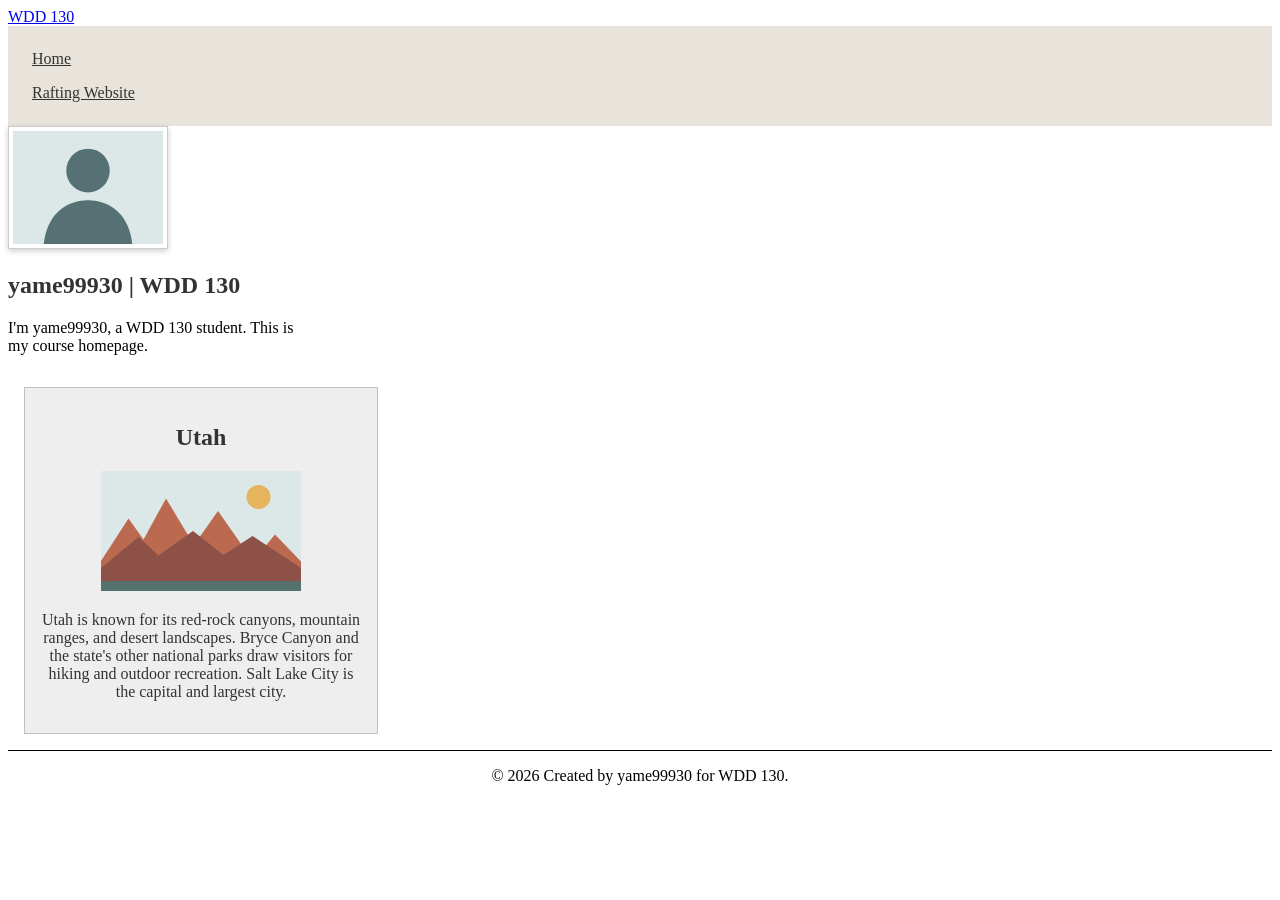
<file: index.html>
<!DOCTYPE html>
<html lang="en">
<head>
  <meta charset="UTF-8">
  <meta name="viewport" content="width=device-width, initial-scale=1.0">
  <title>yame99930 | WDD 130</title>
  <meta name="description" content="WDD 130 course homepage for yame99930, a student learning web fundamentals, with a profile and information about Utah.">
  <meta name="author" content="yame99930">
  <link rel="stylesheet" href="styles/styles.css">
</head>
<body>
  <header>
    <a class="brand" href="index.html">WDD 130</a>
    <nav aria-label="Main navigation">
      <a href="#">Home</a>
      <a href="wwr">Rafting Website</a>
    </nav>
  </header>
  <main>
    <div class="profile">
      <img src="images/profile.svg" alt="Illustrated profile avatar">
      <section>
        <h1>yame99930 | WDD 130</h1>
        <p>I'm yame99930, a WDD 130 student. This is my course homepage.</p>
      </section>
    </div>
  </main>
  <aside>
    <h2>Utah</h2>
    <img src="images/utah.svg" alt="Red rock formations beneath the Utah desert sky">
    <p>Utah is known for its red-rock canyons, mountain ranges, and desert landscapes. Bryce Canyon and the state's other national parks draw visitors for hiking and outdoor recreation. Salt Lake City is the capital and largest city.</p>
  </aside>
  <footer>
    <p>© 2026 Created by yame99930 for WDD 130.</p>
  </footer>
</body>
</html>
</file>
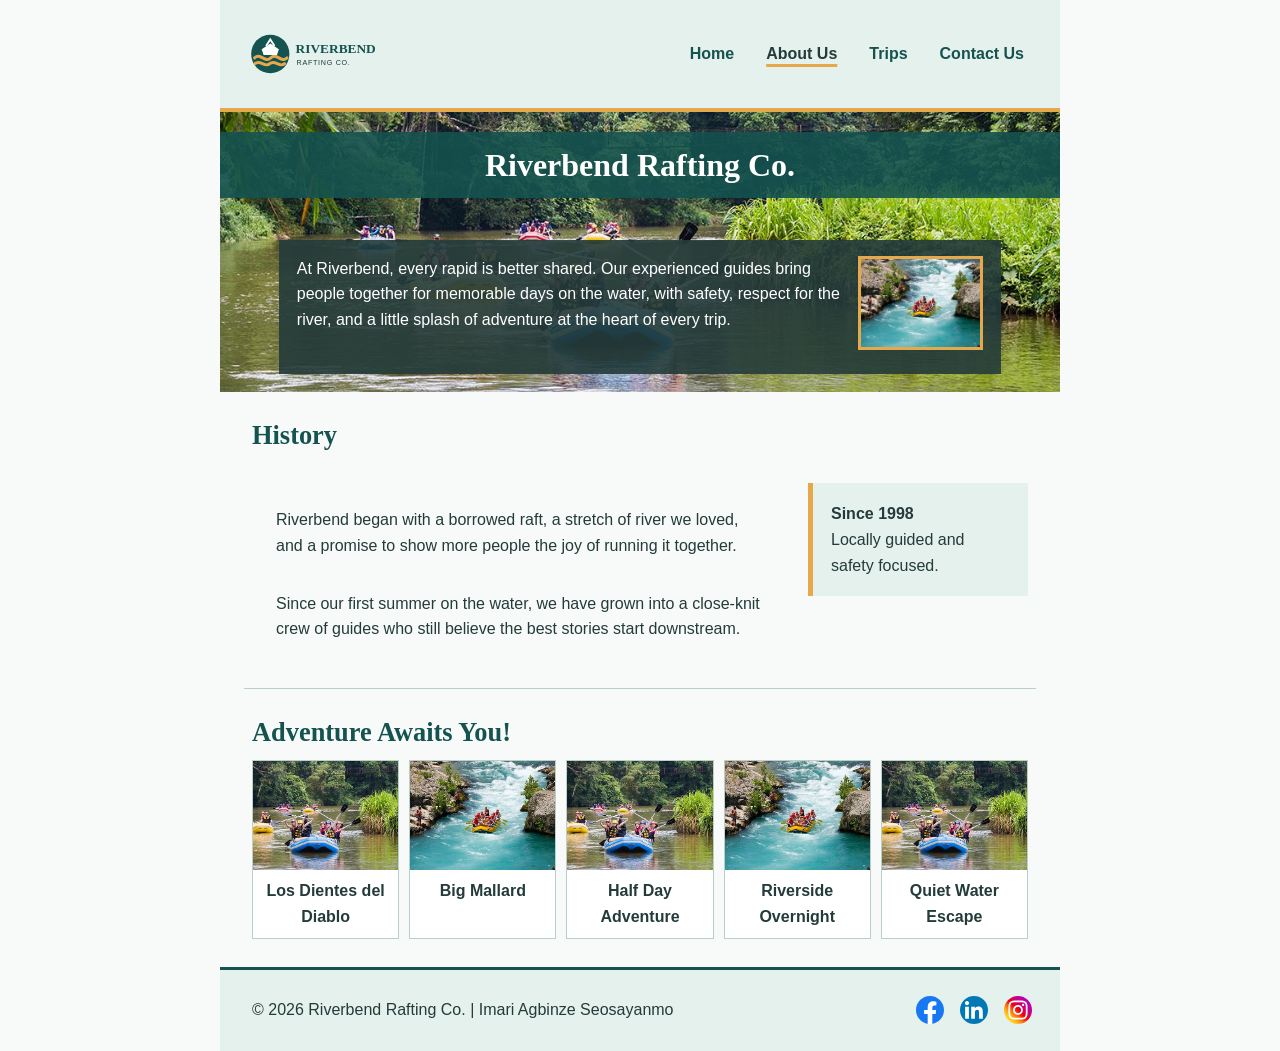
<file: wwr/about.html>
<!DOCTYPE html>
<html lang="en">
<head>
  <meta charset="UTF-8">
  <meta name="viewport" content="width=device-width, initial-scale=1.0">
  <meta name="description" content="Meet the Riverbend Rafting crew and discover the people and purpose behind our whitewater adventures.">
  <meta name="author" content="Imari Agbinze Seosayanmo">
  <title>About Us | Riverbend Rafting Co.</title>
  <link rel="stylesheet" href="styles/rafting.css">
</head>
<body>
  <header>
    <a class="brand" href="index.html"><img src="images/riverbend-logo.svg" alt="Riverbend Rafting Co. logo"></a>
    <nav aria-label="Main navigation">
      <ul>
        <li><a href="index.html">Home</a></li>
        <li><a href="about.html" aria-current="page">About Us</a></li>
        <li><a href="trips.html">Trips</a></li>
        <li><a href="contact.html">Contact Us</a></li>
      </ul>
    </nav>
  </header>
  <main>
    <div class="hero">
      <img class="hero-image" src="images/hero-rafting.jpg" alt="Rafting teams paddling through a calm, forest-lined river">
      <h1>Riverbend Rafting Co.</h1>
      <article>
        <img src="images/crew-rafting.jpg" alt="A rafting crew paddles together through whitewater">
        <p>At Riverbend, every rapid is better shared. Our experienced guides bring people together for memorable days on the water, with safety, respect for the river, and a little splash of adventure at the heart of every trip.</p>
      </article>
    </div>
    <section class="history">
      <h2>History</h2>
      <div class="history-copy">
        <p>Riverbend began with a borrowed raft, a stretch of river we loved, and a promise to show more people the joy of running it together.</p>
        <p>Since our first summer on the water, we have grown into a close-knit crew of guides who still believe the best stories start downstream.</p>
      </div>
      <aside class="history-note"><strong>Since 1998</strong><br>Locally guided and safety focused.</aside>
    </section>
    <section class="adventures">
      <h2>Adventure Awaits You!</h2>
      <div class="adventure-gallery">
        <figure><img src="images/hero-rafting.jpg" alt="Paddlers entering a wide river rapid"><figcaption>Los Dientes del Diablo</figcaption></figure>
        <figure><img src="images/crew-rafting.jpg" alt="A rafting team moving through whitewater"><figcaption>Big Mallard</figcaption></figure>
        <figure><img src="images/hero-rafting.jpg" alt="A calm river surrounded by forest"><figcaption>Half Day Adventure</figcaption></figure>
        <figure><img src="images/crew-rafting.jpg" alt="Friends paddling together on a river trip"><figcaption>Riverside Overnight</figcaption></figure>
        <figure><img src="images/hero-rafting.jpg" alt="A river journey through mountain scenery"><figcaption>Quiet Water Escape</figcaption></figure>
      </div>
    </section>
  </main>
  <footer>
    <p>© 2026 Riverbend Rafting Co. | Imari Agbinze Seosayanmo</p>
    <nav class="socialmedia" aria-label="Social media">
      <a href="https://facebook.com" aria-label="Riverbend on Facebook"><img src="images/facebook.svg" alt=""></a>
      <a href="https://linkedin.com" aria-label="Riverbend on LinkedIn"><img src="images/linkedin.svg" alt=""></a>
      <a href="https://instagram.com" aria-label="Riverbend on Instagram"><img src="images/instagram.svg" alt=""></a>
    </nav>
  </footer>
</body>
  </html>
</file>
<file: styles/styles.css>
nav {
  background-color: #e8e4dc;
  padding: 1rem;
}

nav a {
  color: #333;
  padding: 0.5rem;
  display: block;
}

main {
  display: flex;
  justify-content: flex-start;
  gap: 1rem;
  max-width: 840px;
}

.profile {
  width: min(100%, 300px);
}

main img {
  width: 150px;
  height: auto;
  border: 1px solid rgb(0 0 0 / 0.2);
  padding: 0.25rem;
  box-shadow: 0 2px 6px rgb(0 0 0 / 0.2);
}

h1 {
  color: #333;
}

aside {
  width: 20rem;
  margin: 1rem;
  border: 1px solid rgb(0 0 0 / 0.2);
  padding: 1rem;
  background-color: #eee;
  color: #333;
  text-align: center;
}

aside img {
  width: 200px;
  height: auto;
}

p {
  padding: 0;
}

footer {
  margin-top: 15px;
  border-top: 1px solid #000;
  text-align: center;
}
</file>
<file: wwr/styles/rafting.css>
:root { --primary-color:#14534f; --secondary-color:#e5a84b; --accent1-color:#243b3a; --accent2-color:#e5f1ed; --heading-font:Georgia, "Times New Roman", serif; --body-font:"Trebuchet MS", Arial, sans-serif; }
* { margin:0; padding:0; box-sizing:border-box; }
body { font-family:var(--body-font); color:var(--accent1-color); background:#f7faf8; line-height:1.6; }
header, main, footer { width:840px; max-width:100%; margin:0 auto; }
header { min-height:112px; padding:12px 24px; display:grid; grid-template-columns:180px 1fr; align-items:center; gap:20px; background:var(--accent2-color); border-bottom:4px solid var(--secondary-color); }
.brand img { display:block; width:172px; height:auto; }
nav ul { display:flex; align-items:center; justify-content:flex-end; gap:8px; list-style:none; }
nav a { display:block; padding:10px 12px; color:var(--primary-color); font-weight:700; text-decoration:none; }
nav a:hover, nav a[aria-current="page"] { color:var(--accent1-color); text-decoration:underline; text-decoration-color:var(--secondary-color); text-decoration-thickness:3px; text-underline-offset:5px; }
h1,h2 { font-family:var(--heading-font); color:var(--primary-color); line-height:1.2; }
nav,p,section,article { margin:16px; padding:8px; }
header nav,footer nav { margin:0; padding:0; }
.hero { position:relative; }
.hero-image { display:block; width:100%; height:auto; }
.hero h1 { position:absolute; top:20px; width:100%; padding:14px 12px; background:rgb(20 83 79 / 88%); color:#fff; text-align:center; font-size:2rem; }
.hero article { position:absolute; right:7%; bottom:18px; left:7%; margin:0; padding:16px 18px; background:rgb(36 59 58 / 90%); color:#fff; }
.hero article img { float:right; width:125px; height:94px; margin:0 0 8px 18px; object-fit:cover; border:3px solid var(--secondary-color); }
.hero article p { margin:0; padding:0; }
.history,.adventures { margin:0 24px; padding:28px 8px; }
.history { display:grid; grid-template-columns:1fr 220px; gap:20px; border-bottom:1px solid #b8cfca; }
.history h2 { grid-column:1/-1; }
.history-copy p { margin-bottom:10px; }
.history-note { align-self:start; padding:18px; border-left:5px solid var(--secondary-color); background:var(--accent2-color); }
.history h2,.adventures h2 { margin-bottom:12px; font-size:1.65rem; }
.adventure-gallery { display:grid; grid-template-columns:repeat(5,1fr); gap:10px; }
.adventure-gallery figure { margin:0; overflow:hidden; border:1px solid #b8cfca; background:#fff; }
.adventure-gallery img { display:block; width:100%; aspect-ratio:4/3; object-fit:cover; }
.adventure-gallery figcaption { min-height:62px; padding:8px; color:var(--accent1-color); font-weight:700; text-align:center; }
footer { min-height:84px; padding:14px 24px; display:flex; align-items:center; justify-content:space-between; gap:16px; background:var(--accent2-color); border-top:3px solid var(--primary-color); }
footer p { margin:0; }
.socialmedia { display:flex; gap:8px; }
.socialmedia a { padding:4px; text-decoration:none; }
.socialmedia img { display:block; width:28px; height:28px; }
@media (max-width:720px) {
 header { grid-template-columns:1fr; justify-items:center; gap:8px; padding:14px 12px; }
 nav ul { flex-wrap:wrap; justify-content:center; }
 nav a { padding:8px; }
 .hero h1 { top:12px; padding:10px 8px; font-size:1.45rem; }
 .hero article { position:static; margin:0 12px; padding:10px 12px; font-size:.88rem; line-height:1.4; }
 .hero article img { width:88px; height:72px; margin-left:12px; }
 .history { grid-template-columns:1fr; }
 .history h2 { grid-column:auto; }
 .history,.adventures { margin:0 12px; padding:22px 4px; }
 .adventure-gallery { grid-template-columns:repeat(2,1fr); }
 footer { flex-direction:column; justify-content:center; text-align:center; }
}
</file>
